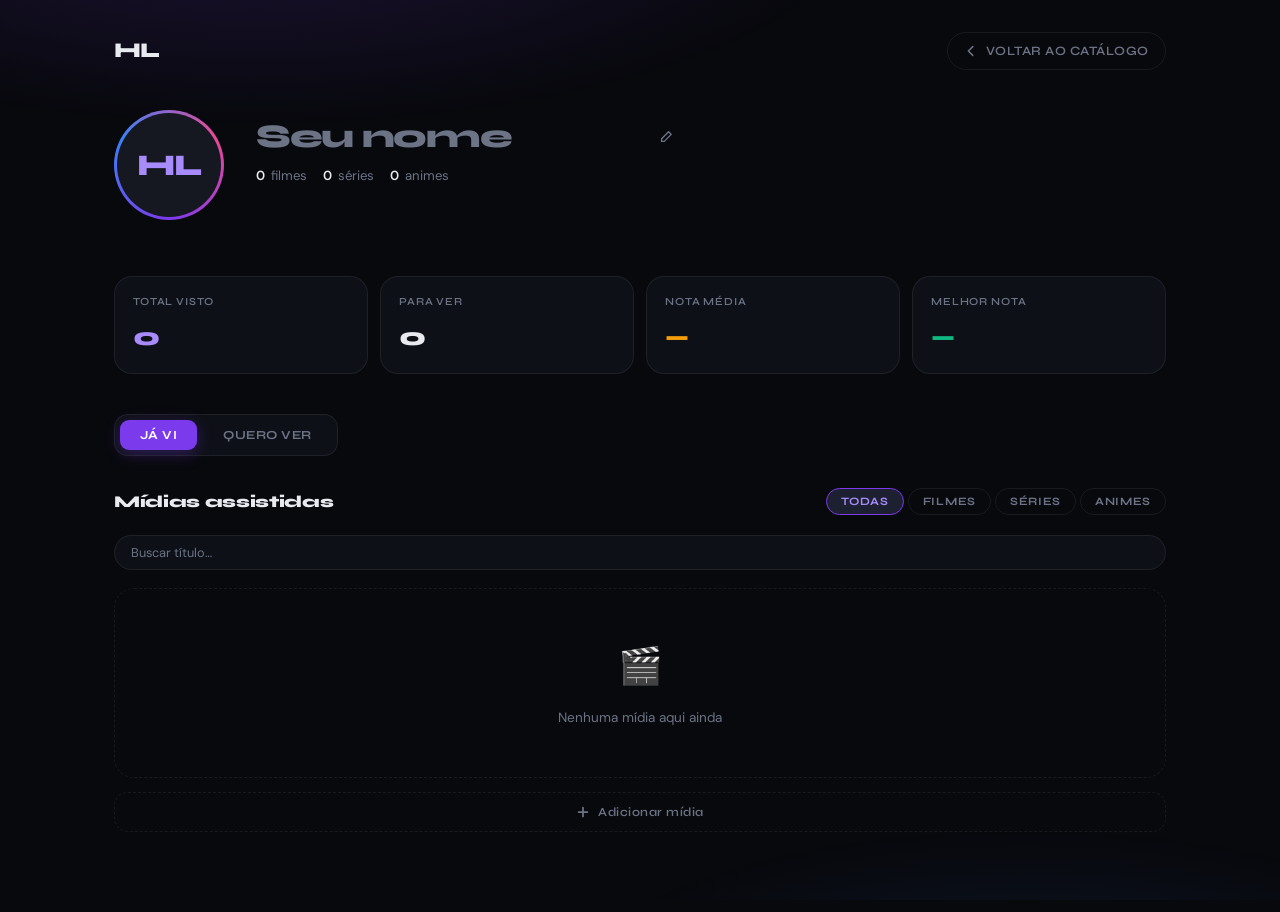
<file: profile.html>
<!doctype html>
<html lang="pt-BR">
<head>
  <meta charset="utf-8" />
  <meta name="viewport" content="width=device-width, initial-scale=1" />
  <meta name="color-scheme" content="dark light" />
  <title>HiperList — Perfil</title>
  <link href="https://fonts.googleapis.com/css2?family=Syne:wght@400;600;700;800&family=DM+Sans:ital,wght@0,300;0,400;0,500;1,300&display=swap" rel="stylesheet">
  <style>
    :root {
      --bg: #08090d;
      --surface: #0e1017;
      --surface-2: #151820;
      --surface-3: #1c2030;
      --border: rgba(255,255,255,.07);
      --border-hover: rgba(255,255,255,.14);
      --text: #e8eaf0;
      --muted: #6b7385;
      --accent: #7c3aed;
      --accent-2: #a78bfa;
      --accent-glow: rgba(124,58,237,.35);
      --gold: #f59e0b;
      --green: #10b981;
      --red: #ef4444;
      --blue: #3b82f6;
      --pink: #ec4899;
      --font-display: 'Syne', sans-serif;
      --font-body: 'DM Sans', sans-serif;
    }

    * { box-sizing: border-box; margin: 0; padding: 0; }

    html, body {
      min-height: 100%;
      background: var(--bg);
      color: var(--text);
      font-family: var(--font-body);
      font-size: 15px;
      line-height: 1.6;
    }

    body::before {
      content: '';
      position: fixed;
      inset: 0;
      background:
        radial-gradient(ellipse 80% 40% at 20% -10%, rgba(124,58,237,.18) 0%, transparent 60%),
        radial-gradient(ellipse 60% 30% at 80% 110%, rgba(59,130,246,.1) 0%, transparent 60%);
      pointer-events: none;
      z-index: 0;
    }

    .app {
      position: relative;
      z-index: 1;
      max-width: 1100px;
      margin: 0 auto;
      padding: 32px 24px 80px;
    }

    /* ─── NAV ─── */
    .top-nav {
      display: flex;
      align-items: center;
      justify-content: space-between;
      margin-bottom: 40px;
    }

    .nav-logo {
      font-family: var(--font-display);
      font-weight: 800;
      font-size: 1.4rem;
      letter-spacing: -.04em;
      color: var(--text);
      text-decoration: none;
    }

    .btn-back {
      display: flex;
      align-items: center;
      gap: 8px;
      font-family: var(--font-display);
      font-weight: 600;
      font-size: .85rem;
      letter-spacing: .04em;
      text-transform: uppercase;
      color: var(--muted);
      background: none;
      border: 1px solid var(--border);
      border-radius: 999px;
      padding: 8px 16px;
      cursor: pointer;
      transition: all .2s;
      text-decoration: none;
    }
    .btn-back:hover {
      color: var(--text);
      border-color: var(--border-hover);
      background: var(--surface-2);
    }
    .btn-back svg { width: 14px; height: 14px; }

    /* ─── PROFILE HEADER ─── */
    .profile-header {
      display: flex;
      gap: 32px;
      align-items: flex-start;
      margin-bottom: 56px;
      flex-wrap: wrap;
    }

    .avatar-wrap {
      position: relative;
      flex-shrink: 0;
    }

    .avatar-ring {
      width: 110px;
      height: 110px;
      border-radius: 50%;
      padding: 3px;
      background: conic-gradient(from 180deg, var(--accent), var(--blue), var(--pink), var(--accent));
      cursor: pointer;
    }

    .avatar-inner {
      width: 100%;
      height: 100%;
      border-radius: 50%;
      background: var(--surface-2);
      overflow: hidden;
      display: flex;
      align-items: center;
      justify-content: center;
      position: relative;
    }

    .avatar-inner img {
      width: 100%;
      height: 100%;
      object-fit: cover;
      display: block;
    }

    .avatar-placeholder {
      font-family: var(--font-display);
      font-weight: 800;
      font-size: 2rem;
      color: var(--accent-2);
      letter-spacing: -.04em;
    }

    .avatar-overlay {
      position: absolute;
      inset: 0;
      border-radius: 50%;
      background: rgba(0,0,0,.6);
      display: flex;
      align-items: center;
      justify-content: center;
      opacity: 0;
      transition: opacity .2s;
      font-size: .72rem;
      font-family: var(--font-display);
      font-weight: 600;
      color: #fff;
      text-align: center;
      padding: 10px;
    }
    .avatar-ring:hover .avatar-overlay { opacity: 1; }

    .avatar-upload { display: none; }

    .profile-info { flex: 1; min-width: 220px; padding-top: 8px; }

    .profile-name-wrap {
      display: flex;
      align-items: center;
      gap: 12px;
      margin-bottom: 4px;
    }

    .profile-name {
      font-family: var(--font-display);
      font-weight: 800;
      font-size: clamp(1.6rem, 3vw, 2.2rem);
      letter-spacing: -.04em;
      line-height: 1.1;
      color: var(--text);
      background: none;
      border: none;
      outline: none;
      cursor: text;
      width: auto;
      min-width: 80px;
      max-width: 100%;
    }

    .profile-name::placeholder { color: var(--muted); }

    .btn-edit-name {
      background: none;
      border: none;
      color: var(--muted);
      cursor: pointer;
      padding: 4px;
      border-radius: 6px;
      display: flex;
      align-items: center;
      transition: color .2s;
    }
    .btn-edit-name:hover { color: var(--accent-2); }
    .btn-edit-name svg { width: 14px; height: 14px; }

    .profile-meta {
      color: var(--muted);
      font-size: .88rem;
      display: flex;
      flex-wrap: wrap;
      gap: 16px;
      margin-top: 10px;
    }

    .meta-stat { display: flex; align-items: center; gap: 6px; }
    .meta-stat strong { color: var(--text); font-weight: 600; }

    /* ─── STATS ROW ─── */
    .stats-row {
      display: grid;
      grid-template-columns: repeat(auto-fit, minmax(130px, 1fr));
      gap: 12px;
      margin-bottom: 40px;
    }

    .stat-card {
      background: var(--surface);
      border: 1px solid var(--border);
      border-radius: 18px;
      padding: 16px 18px;
      transition: border-color .2s;
    }
    .stat-card:hover { border-color: var(--border-hover); }

    .stat-label {
      font-size: .72rem;
      font-family: var(--font-display);
      font-weight: 600;
      letter-spacing: .08em;
      text-transform: uppercase;
      color: var(--muted);
      margin-bottom: 6px;
    }

    .stat-value {
      font-family: var(--font-display);
      font-weight: 800;
      font-size: 1.7rem;
      letter-spacing: -.04em;
      color: var(--text);
    }

    .stat-value.gold { color: var(--gold); }
    .stat-value.purple { color: var(--accent-2); }
    .stat-value.green { color: var(--green); }

    /* ─── MAIN TABS ─── */
    .main-tabs {
      display: flex;
      gap: 6px;
      margin-bottom: 32px;
      background: var(--surface);
      border: 1px solid var(--border);
      border-radius: 14px;
      padding: 5px;
      width: fit-content;
    }

    .main-tab {
      font-family: var(--font-display);
      font-weight: 700;
      font-size: .82rem;
      letter-spacing: .04em;
      text-transform: uppercase;
      padding: 8px 20px;
      border-radius: 9px;
      border: none;
      background: none;
      color: var(--muted);
      cursor: pointer;
      transition: all .2s;
    }
    .main-tab.active {
      background: var(--accent);
      color: #fff;
      box-shadow: 0 4px 16px rgba(124,58,237,.3);
    }
    .main-tab:not(.active):hover { color: var(--text); background: var(--surface-2); }

    /* ─── SECTION HEADER ─── */
    .section-header {
      display: flex;
      align-items: center;
      justify-content: space-between;
      margin-bottom: 20px;
      flex-wrap: wrap;
      gap: 12px;
    }

    .section-title {
      font-family: var(--font-display);
      font-weight: 800;
      font-size: 1.1rem;
      letter-spacing: -.02em;
    }

    .media-sub-tabs {
      display: flex;
      gap: 4px;
    }

    .sub-tab {
      font-family: var(--font-display);
      font-weight: 700;
      font-size: .75rem;
      letter-spacing: .06em;
      text-transform: uppercase;
      padding: 6px 14px;
      border-radius: 999px;
      border: 1px solid var(--border);
      background: none;
      color: var(--muted);
      cursor: pointer;
      transition: all .2s;
    }
    .sub-tab.active {
      background: var(--surface-3);
      border-color: var(--accent);
      color: var(--accent-2);
    }
    .sub-tab:not(.active):hover { color: var(--text); border-color: var(--border-hover); }

    /* ─── MEDIA PANELS ─── */
    .panel { display: none; }
    .panel.active { display: block; }

    /* ─── EMPTY STATE ─── */
    .empty-state {
      border: 1px dashed var(--border);
      border-radius: 20px;
      padding: 48px 24px;
      text-align: center;
      color: var(--muted);
    }

    .empty-icon { font-size: 2.4rem; margin-bottom: 12px; }
    .empty-text { font-size: .9rem; }

    /* ─── MEDIA GRID ─── */
    .media-grid {
      display: grid;
      grid-template-columns: repeat(auto-fill, minmax(280px, 1fr));
      gap: 14px;
    }

    /* ─── MEDIA CARD ─── */
    .media-card {
      background: var(--surface);
      border: 1px solid var(--border);
      border-radius: 18px;
      padding: 18px;
      position: relative;
      transition: border-color .2s, transform .15s;
      cursor: default;
    }
    .media-card:hover {
      border-color: var(--border-hover);
      transform: translateY(-1px);
    }

    .card-top {
      display: flex;
      justify-content: space-between;
      align-items: flex-start;
      gap: 10px;
      margin-bottom: 10px;
    }

    .card-title {
      font-family: var(--font-display);
      font-weight: 700;
      font-size: .95rem;
      letter-spacing: -.02em;
      line-height: 1.3;
      flex: 1;
    }

    .card-actions {
      display: flex;
      gap: 4px;
      flex-shrink: 0;
    }

    .btn-icon {
      background: none;
      border: 1px solid var(--border);
      color: var(--muted);
      padding: 5px;
      border-radius: 8px;
      cursor: pointer;
      display: flex;
      align-items: center;
      justify-content: center;
      transition: all .2s;
    }
    .btn-icon:hover { border-color: var(--border-hover); color: var(--text); background: var(--surface-2); }
    .btn-icon.danger:hover { border-color: var(--red); color: var(--red); }
    .btn-icon svg { width: 13px; height: 13px; }

    .card-meta {
      font-size: .78rem;
      color: var(--muted);
      display: flex;
      flex-wrap: wrap;
      gap: 6px;
      margin-bottom: 10px;
    }

    .card-tag {
      background: var(--surface-2);
      border: 1px solid var(--border);
      border-radius: 999px;
      padding: 2px 8px;
      font-size: .72rem;
      font-family: var(--font-display);
      font-weight: 600;
    }

    .card-tag.film { border-color: rgba(245,158,11,.3); color: var(--gold); }
    .card-tag.serie { border-color: rgba(59,130,246,.3); color: var(--blue); }
    .card-tag.anime { border-color: rgba(236,72,153,.3); color: var(--pink); }

    .card-score {
      display: flex;
      align-items: center;
      gap: 6px;
      margin-top: 10px;
    }

    .score-badge {
      font-family: var(--font-display);
      font-weight: 800;
      font-size: 1.1rem;
      letter-spacing: -.03em;
      min-width: 44px;
      height: 36px;
      display: flex;
      align-items: center;
      justify-content: center;
      border-radius: 10px;
      background: var(--surface-2);
      border: 1px solid var(--border);
    }

    .score-badge.high { background: rgba(16,185,129,.15); border-color: rgba(16,185,129,.3); color: var(--green); }
    .score-badge.mid { background: rgba(245,158,11,.12); border-color: rgba(245,158,11,.25); color: var(--gold); }
    .score-badge.low { background: rgba(239,68,68,.12); border-color: rgba(239,68,68,.25); color: var(--red); }
    .score-badge.none { color: var(--muted); }

    .score-stars { display: flex; gap: 2px; }
    .star { font-size: .85rem; }
    .star.filled { color: var(--gold); }
    .star.empty { color: var(--surface-3); }

    .card-dates {
      margin-top: 8px;
      font-size: .76rem;
      color: var(--muted);
      display: flex;
      gap: 10px;
      flex-wrap: wrap;
    }

    .date-item { display: flex; align-items: center; gap: 4px; }
    .date-item svg { width: 11px; height: 11px; opacity: .6; }

    /* ─── ADD BUTTON ─── */
    .btn-add {
      width: 100%;
      padding: 12px;
      background: none;
      border: 1px dashed var(--border);
      border-radius: 14px;
      color: var(--muted);
      font-family: var(--font-display);
      font-weight: 600;
      font-size: .82rem;
      letter-spacing: .04em;
      cursor: pointer;
      transition: all .2s;
      display: flex;
      align-items: center;
      justify-content: center;
      gap: 8px;
      margin-top: 14px;
    }
    .btn-add:hover {
      border-color: var(--accent);
      color: var(--accent-2);
      background: rgba(124,58,237,.06);
    }

    /* ─── MODAL ─── */
    .modal-overlay {
      position: fixed;
      inset: 0;
      background: rgba(0,0,0,.7);
      backdrop-filter: blur(8px);
      z-index: 100;
      display: none;
      align-items: center;
      justify-content: center;
      padding: 20px;
    }
    .modal-overlay.open { display: flex; }

    .modal {
      background: var(--surface);
      border: 1px solid var(--border-hover);
      border-radius: 24px;
      width: 100%;
      max-width: 520px;
      max-height: 90vh;
      overflow-y: auto;
      padding: 28px;
      position: relative;
      box-shadow: 0 40px 80px rgba(0,0,0,.5);
    }

    .modal-title {
      font-family: var(--font-display);
      font-weight: 800;
      font-size: 1.2rem;
      letter-spacing: -.03em;
      margin-bottom: 24px;
    }

    .modal-close {
      position: absolute;
      top: 18px;
      right: 18px;
      background: var(--surface-2);
      border: 1px solid var(--border);
      border-radius: 50%;
      width: 32px;
      height: 32px;
      display: flex;
      align-items: center;
      justify-content: center;
      cursor: pointer;
      color: var(--muted);
      transition: all .2s;
    }
    .modal-close:hover { color: var(--text); border-color: var(--border-hover); }
    .modal-close svg { width: 14px; height: 14px; }

    /* ─── FORM ELEMENTS ─── */
    .form-group { margin-bottom: 18px; }

    .form-label {
      display: block;
      font-family: var(--font-display);
      font-weight: 700;
      font-size: .75rem;
      letter-spacing: .06em;
      text-transform: uppercase;
      color: var(--muted);
      margin-bottom: 8px;
    }

    .form-input,
    .form-select,
    .form-textarea {
      width: 100%;
      background: var(--surface-2);
      border: 1px solid var(--border);
      border-radius: 12px;
      padding: 10px 14px;
      color: var(--text);
      font-family: var(--font-body);
      font-size: .9rem;
      outline: none;
      transition: border-color .2s;
    }
    .form-input:focus,
    .form-select:focus,
    .form-textarea:focus { border-color: var(--accent); }

    .form-select { cursor: pointer; }
    .form-select option { background: var(--surface-2); }

    .form-textarea { resize: vertical; min-height: 80px; }

    .form-row {
      display: grid;
      grid-template-columns: 1fr 1fr;
      gap: 12px;
    }

    /* ─── RATING SECTION ─── */
    .rating-section { margin-bottom: 20px; }

    .rating-title {
      font-family: var(--font-display);
      font-weight: 700;
      font-size: .75rem;
      letter-spacing: .06em;
      text-transform: uppercase;
      color: var(--muted);
      margin-bottom: 14px;
      display: flex;
      align-items: center;
      justify-content: space-between;
    }

    .final-score-badge {
      font-family: var(--font-display);
      font-weight: 800;
      font-size: 1rem;
      padding: 4px 12px;
      border-radius: 999px;
      background: var(--surface-3);
      border: 1px solid var(--border);
      color: var(--text);
    }

    .criteria-list { display: flex; flex-direction: column; gap: 10px; }

    .criterion-row {
      display: grid;
      grid-template-columns: 1fr auto 90px;
      align-items: center;
      gap: 12px;
    }

    .criterion-name {
      font-size: .85rem;
      color: var(--text);
    }

    .criterion-score-display {
      font-family: var(--font-display);
      font-weight: 700;
      font-size: .85rem;
      min-width: 28px;
      text-align: right;
      color: var(--accent-2);
    }

    input[type="range"] {
      -webkit-appearance: none;
      width: 100%;
      height: 4px;
      background: var(--surface-3);
      border-radius: 99px;
      outline: none;
      cursor: pointer;
    }
    input[type="range"]::-webkit-slider-thumb {
      -webkit-appearance: none;
      width: 14px;
      height: 14px;
      border-radius: 50%;
      background: var(--accent);
      cursor: pointer;
      box-shadow: 0 0 8px var(--accent-glow);
    }
    input[type="range"]::-moz-range-thumb {
      width: 14px;
      height: 14px;
      border-radius: 50%;
      background: var(--accent);
      cursor: pointer;
      border: none;
    }

    /* ─── DIVIDER ─── */
    .divider {
      height: 1px;
      background: var(--border);
      margin: 20px 0;
    }

    /* ─── SUBMIT ROW ─── */
    .submit-row {
      display: flex;
      gap: 10px;
      justify-content: flex-end;
      margin-top: 24px;
    }

    .btn-cancel {
      background: none;
      border: 1px solid var(--border);
      border-radius: 12px;
      color: var(--muted);
      font-family: var(--font-display);
      font-weight: 600;
      font-size: .85rem;
      padding: 10px 20px;
      cursor: pointer;
      transition: all .2s;
    }
    .btn-cancel:hover { border-color: var(--border-hover); color: var(--text); }

    .btn-save {
      background: linear-gradient(135deg, var(--accent), var(--accent-2));
      border: none;
      border-radius: 12px;
      color: #fff;
      font-family: var(--font-display);
      font-weight: 700;
      font-size: .85rem;
      padding: 10px 24px;
      cursor: pointer;
      box-shadow: 0 6px 20px rgba(124,58,237,.3);
      transition: all .2s;
    }
    .btn-save:hover { transform: translateY(-1px); box-shadow: 0 8px 24px rgba(124,58,237,.4); }

    /* ─── SEARCH / FILTER ─── */
    .list-controls {
      display: flex;
      gap: 10px;
      margin-bottom: 18px;
      flex-wrap: wrap;
      align-items: center;
    }

    .search-input {
      flex: 1;
      min-width: 200px;
      background: var(--surface);
      border: 1px solid var(--border);
      border-radius: 999px;
      padding: 8px 16px;
      color: var(--text);
      font-family: var(--font-body);
      font-size: .85rem;
      outline: none;
      transition: border-color .2s;
    }
    .search-input:focus { border-color: var(--accent); }
    .search-input::placeholder { color: var(--muted); }

    /* ─── SCROLLBAR ─── */
    ::-webkit-scrollbar { width: 6px; height: 6px; }
    ::-webkit-scrollbar-track { background: transparent; }
    ::-webkit-scrollbar-thumb { background: var(--surface-3); border-radius: 99px; }

    @media (max-width: 600px) {
      .profile-header { gap: 20px; }
      .form-row { grid-template-columns: 1fr; }
      .criterion-row { grid-template-columns: 1fr auto 80px; }
      .media-grid { grid-template-columns: 1fr; }
    }
  </style>
</head>
<body>
  <div class="app">

    <!-- NAV -->
    <nav class="top-nav">
      <a class="nav-logo" href="./index.html">HL</a>
      <a class="btn-back" href="./index.html">
        <svg viewBox="0 0 16 16" fill="none" stroke="currentColor" stroke-width="1.8">
          <path d="M10 3L5 8l5 5" stroke-linecap="round" stroke-linejoin="round"/>
        </svg>
        Voltar ao catálogo
      </a>
    </nav>

    <!-- PROFILE HEADER -->
    <header class="profile-header">
      <div class="avatar-wrap">
        <div class="avatar-ring" id="avatarRing" title="Clique para trocar foto">
          <div class="avatar-inner" id="avatarInner">
            <span class="avatar-placeholder" id="avatarPlaceholder">HL</span>
            <img id="avatarImg" style="display:none" alt="Foto de perfil"/>
            <div class="avatar-overlay">Trocar foto</div>
          </div>
        </div>
        <input type="file" class="avatar-upload" id="avatarUpload" accept="image/*"/>
      </div>

      <div class="profile-info">
        <div class="profile-name-wrap">
          <input
            class="profile-name"
            id="profileName"
            type="text"
            placeholder="Seu nome"
            value=""
            spellcheck="false"
          />
          <button class="btn-edit-name" title="Editar nome">
            <svg viewBox="0 0 16 16" fill="none" stroke="currentColor" stroke-width="1.6">
              <path d="M11 2l3 3-8 8H3v-3l8-8z" stroke-linecap="round" stroke-linejoin="round"/>
            </svg>
          </button>
        </div>
        <div class="profile-meta" id="profileMeta">
          <span class="meta-stat"><strong id="metaFilmes">0</strong> filmes</span>
          <span class="meta-stat"><strong id="metaSeries">0</strong> séries</span>
          <span class="meta-stat"><strong id="metaAnimes">0</strong> animes</span>
        </div>
      </div>
    </header>

    <!-- STATS -->
    <div class="stats-row" id="statsRow">
      <div class="stat-card">
        <div class="stat-label">Total visto</div>
        <div class="stat-value purple" id="statTotal">0</div>
      </div>
      <div class="stat-card">
        <div class="stat-label">Para ver</div>
        <div class="stat-value" id="statWantlist">0</div>
      </div>
      <div class="stat-card">
        <div class="stat-label">Nota média</div>
        <div class="stat-value gold" id="statAvg">—</div>
      </div>
      <div class="stat-card">
        <div class="stat-label">Melhor nota</div>
        <div class="stat-value green" id="statBest">—</div>
      </div>
    </div>

    <!-- MAIN TABS -->
    <div class="main-tabs">
      <button class="main-tab active" data-tab="watched">Já vi</button>
      <button class="main-tab" data-tab="wantlist">Quero ver</button>
    </div>

    <!-- ── JÁ VI ── -->
    <div class="panel active" id="panel-watched">
      <div class="section-header">
        <div class="section-title">Mídias assistidas</div>
        <div class="media-sub-tabs">
          <button class="sub-tab active" data-sub="all">Todas</button>
          <button class="sub-tab" data-sub="filme">Filmes</button>
          <button class="sub-tab" data-sub="serie">Séries</button>
          <button class="sub-tab" data-sub="anime">Animes</button>
        </div>
      </div>

      <div class="list-controls">
        <input class="search-input" type="search" placeholder="Buscar título…" id="watchedSearch"/>
      </div>

      <div class="media-grid" id="watchedGrid"></div>
      <button class="btn-add" id="btnAddWatched">
        <svg width="14" height="14" viewBox="0 0 16 16" fill="none" stroke="currentColor" stroke-width="2">
          <path d="M8 3v10M3 8h10" stroke-linecap="round"/>
        </svg>
        Adicionar mídia
      </button>
    </div>

    <!-- ── QUERO VER ── -->
    <div class="panel" id="panel-wantlist">
      <div class="section-header">
        <div class="section-title">Lista para assistir</div>
        <div class="media-sub-tabs" id="wantSubTabs">
          <button class="sub-tab active" data-sub="all">Todas</button>
          <button class="sub-tab" data-sub="filme">Filmes</button>
          <button class="sub-tab" data-sub="serie">Séries</button>
          <button class="sub-tab" data-sub="anime">Animes</button>
        </div>
      </div>

      <div class="list-controls">
        <input class="search-input" type="search" placeholder="Buscar título…" id="wantSearch"/>
      </div>

      <div class="media-grid" id="wantGrid"></div>
      <button class="btn-add" id="btnAddWant">
        <svg width="14" height="14" viewBox="0 0 16 16" fill="none" stroke="currentColor" stroke-width="2">
          <path d="M8 3v10M3 8h10" stroke-linecap="round"/>
        </svg>
        Adicionar à lista
      </button>
    </div>

  </div><!-- /app -->


  <!-- ══════════ MODAL: ADICIONAR / EDITAR MÍDIA ASSISTIDA ══════════ -->
  <div class="modal-overlay" id="modalWatched">
    <div class="modal">
      <div class="modal-title" id="modalWatchedTitle">Adicionar mídia</div>
      <button class="modal-close" id="closeModalWatched">
        <svg viewBox="0 0 16 16" fill="none" stroke="currentColor" stroke-width="2">
          <path d="M4 4l8 8M12 4l-8 8" stroke-linecap="round"/>
        </svg>
      </button>

      <input type="hidden" id="editWatchedId" value=""/>

      <div class="form-row">
        <div class="form-group">
          <label class="form-label">Título</label>
          <input class="form-input" id="wTitle" placeholder="Nome do título…"/>
        </div>
        <div class="form-group">
          <label class="form-label">Tipo</label>
          <select class="form-select" id="wType">
            <option value="filme">Filme</option>
            <option value="serie">Série</option>
            <option value="anime">Anime</option>
          </select>
        </div>
      </div>

      <div class="form-group">
        <label class="form-label">Ano</label>
        <input class="form-input" id="wYear" type="number" min="1888" max="2099" placeholder="Ex: 2023"/>
      </div>

      <!-- Datas (dinâmicas por tipo) -->
      <div id="dateFieldsFilme" class="form-group">
        <label class="form-label">Data que assistiu</label>
        <input class="form-input" id="wDateFilme" type="date"/>
      </div>

      <div id="dateFieldsSerie" style="display:none">
        <div class="form-row">
          <div class="form-group">
            <label class="form-label">Comecei em</label>
            <input class="form-input" id="wDateStart" type="date"/>
          </div>
          <div class="form-group">
            <label class="form-label">Terminei em</label>
            <input class="form-input" id="wDateEnd" type="date"/>
          </div>
        </div>
      </div>

      <div class="divider"></div>

      <!-- AVALIAÇÃO -->
      <div class="rating-section">
        <div class="rating-title">
          <span>Avaliação</span>
          <span class="final-score-badge" id="finalScoreBadge">— / 10</span>
        </div>
        <div class="criteria-list" id="criteriaList">
          <!-- preenchido via JS conforme tipo -->
        </div>
      </div>

      <div class="form-group">
        <label class="form-label">Notas pessoais</label>
        <textarea class="form-textarea" id="wNotes" placeholder="Impressões, spoilers, o que sentiu…"></textarea>
      </div>

      <div class="submit-row">
        <button class="btn-cancel" id="cancelModalWatched">Cancelar</button>
        <button class="btn-save" id="saveWatched">Salvar</button>
      </div>
    </div>
  </div>

  <!-- ══════════ MODAL: ADICIONAR / EDITAR QUERO VER ══════════ -->
  <div class="modal-overlay" id="modalWant">
    <div class="modal">
      <div class="modal-title" id="modalWantTitle">Adicionar à lista</div>
      <button class="modal-close" id="closeModalWant">
        <svg viewBox="0 0 16 16" fill="none" stroke="currentColor" stroke-width="2">
          <path d="M4 4l8 8M12 4l-8 8" stroke-linecap="round"/>
        </svg>
      </button>

      <input type="hidden" id="editWantId" value=""/>

      <div class="form-row">
        <div class="form-group">
          <label class="form-label">Título</label>
          <input class="form-input" id="wtTitle" placeholder="Nome do título…"/>
        </div>
        <div class="form-group">
          <label class="form-label">Tipo</label>
          <select class="form-select" id="wtType">
            <option value="filme">Filme</option>
            <option value="serie">Série</option>
            <option value="anime">Anime</option>
          </select>
        </div>
      </div>

      <div class="form-row">
        <div class="form-group">
          <label class="form-label">Ano</label>
          <input class="form-input" id="wtYear" type="number" min="1888" max="2099" placeholder="Ex: 2024"/>
        </div>
        <div class="form-group">
          <label class="form-label">Prioridade</label>
          <select class="form-select" id="wtPriority">
            <option value="alta">🔴 Alta</option>
            <option value="media" selected>🟡 Média</option>
            <option value="baixa">🟢 Baixa</option>
          </select>
        </div>
      </div>

      <div class="form-group">
        <label class="form-label">Motivo / anotação</label>
        <textarea class="form-textarea" id="wtNotes" placeholder="Por que quer assistir?"></textarea>
      </div>

      <div class="submit-row">
        <button class="btn-cancel" id="cancelModalWant">Cancelar</button>
        <button class="btn-save" id="saveWant">Salvar</button>
      </div>
    </div>
  </div>


  <script>
  // ────────────────────────────────────────────
  //  STATE + PERSISTENCE
  // ────────────────────────────────────────────
  const STORAGE_KEYS = {
    profile: 'hl_profile_v1',
    watched: 'hl_watched_v1',
    wantlist: 'hl_wantlist_v1',
    avatar: 'hl_avatar_v1',
  };

  function load(key, fallback) {
    try { return JSON.parse(localStorage.getItem(key)) ?? fallback; } catch { return fallback; }
  }
  function save(key, val) {
    try { localStorage.setItem(key, JSON.stringify(val)); } catch {}
  }

  const state = {
    profile: load(STORAGE_KEYS.profile, { name: '' }),
    watched: load(STORAGE_KEYS.watched, []),
    wantlist: load(STORAGE_KEYS.wantlist, []),
    watchedFilter: 'all',
    wantFilter: 'all',
    currentMainTab: 'watched',
  };

  function genId() { return Date.now().toString(36) + Math.random().toString(36).slice(2,6); }

  // ────────────────────────────────────────────
  //  CRITERIA per media type
  // ────────────────────────────────────────────
  const CRITERIA = {
    filme: [
      { key: 'roteiro',     label: 'Roteiro & narrativa'    },
      { key: 'direcao',     label: 'Direção & estética'     },
      { key: 'atuacao',     label: 'Atuações'               },
      { key: 'trilha',      label: 'Trilha sonora'          },
      { key: 'impacto',     label: 'Impacto emocional'      },
    ],
    serie: [
      { key: 'roteiro',     label: 'Roteiro & coerência'    },
      { key: 'personagens', label: 'Personagens & arcos'    },
      { key: 'ritmo',       label: 'Ritmo & pacing'         },
      { key: 'atuacao',     label: 'Atuações'               },
      { key: 'vicio',       label: 'Fator viciante'         },
    ],
    anime: [
      { key: 'historia',    label: 'História & roteiro'     },
      { key: 'personagens', label: 'Personagens'            },
      { key: 'animacao',    label: 'Animação & arte'        },
      { key: 'trilha',      label: 'Trilha / OST'           },
      { key: 'emocao',      label: 'Impacto emocional'      },
    ],
  };

  function calcScore(ratings) {
    const vals = Object.values(ratings).map(Number).filter(v => !isNaN(v));
    if (!vals.length) return null;
    return (vals.reduce((a, b) => a + b, 0) / vals.length).toFixed(1);
  }

  function scoreClass(s) {
    if (s === null) return 'none';
    if (s >= 8) return 'high';
    if (s >= 5) return 'mid';
    return 'low';
  }

  // ────────────────────────────────────────────
  //  AVATAR
  // ────────────────────────────────────────────
  const avatarRing   = document.getElementById('avatarRing');
  const avatarUpload = document.getElementById('avatarUpload');
  const avatarImg    = document.getElementById('avatarImg');
  const avatarPH     = document.getElementById('avatarPlaceholder');

  function loadAvatar() {
    const src = localStorage.getItem(STORAGE_KEYS.avatar);
    if (src) { avatarImg.src = src; avatarImg.style.display = ''; avatarPH.style.display = 'none'; }
  }

  avatarRing.addEventListener('click', () => avatarUpload.click());
  avatarUpload.addEventListener('change', e => {
    const file = e.target.files[0];
    if (!file) return;
    const reader = new FileReader();
    reader.onload = ev => {
      const src = ev.target.result;
      avatarImg.src = src;
      avatarImg.style.display = '';
      avatarPH.style.display = 'none';
      try { localStorage.setItem(STORAGE_KEYS.avatar, src); } catch {}
    };
    reader.readAsDataURL(file);
  });

  // ────────────────────────────────────────────
  //  PROFILE NAME
  // ────────────────────────────────────────────
  const profileNameEl = document.getElementById('profileName');
  profileNameEl.value = state.profile.name;
  profileNameEl.addEventListener('input', () => {
    state.profile.name = profileNameEl.value;
    save(STORAGE_KEYS.profile, state.profile);
    updateAvatarPlaceholder();
  });

  function updateAvatarPlaceholder() {
    const n = state.profile.name.trim();
    avatarPH.textContent = n ? n.slice(0,2).toUpperCase() : 'HL';
  }
  updateAvatarPlaceholder();

  // ────────────────────────────────────────────
  //  MAIN TABS
  // ────────────────────────────────────────────
  document.querySelectorAll('.main-tab').forEach(btn => {
    btn.addEventListener('click', () => {
      document.querySelectorAll('.main-tab').forEach(b => b.classList.remove('active'));
      document.querySelectorAll('.panel').forEach(p => p.classList.remove('active'));
      btn.classList.add('active');
      const tab = btn.dataset.tab;
      state.currentMainTab = tab;
      document.getElementById(`panel-${tab}`).classList.add('active');
    });
  });

  // ────────────────────────────────────────────
  //  SUB TABS
  // ────────────────────────────────────────────
  function setupSubTabs(containerSelector, onFilter) {
    document.querySelectorAll(`${containerSelector} .sub-tab`).forEach(btn => {
      btn.addEventListener('click', () => {
        document.querySelectorAll(`${containerSelector} .sub-tab`).forEach(b => b.classList.remove('active'));
        btn.classList.add('active');
        onFilter(btn.dataset.sub);
      });
    });
  }

  setupSubTabs('#panel-watched', sub => {
    state.watchedFilter = sub;
    renderWatched();
  });

  setupSubTabs('#panel-wantlist', sub => {
    state.wantFilter = sub;
    renderWant();
  });

  // ────────────────────────────────────────────
  //  SEARCH
  // ────────────────────────────────────────────
  document.getElementById('watchedSearch').addEventListener('input', renderWatched);
  document.getElementById('wantSearch').addEventListener('input', renderWant);

  // ────────────────────────────────────────────
  //  RENDER: WATCHED
  // ────────────────────────────────────────────
  function renderWatched() {
    const grid  = document.getElementById('watchedGrid');
    const q     = document.getElementById('watchedSearch').value.toLowerCase();
    const items = state.watched.filter(i =>
      (state.watchedFilter === 'all' || i.type === state.watchedFilter) &&
      (!q || i.title.toLowerCase().includes(q))
    );
    grid.innerHTML = items.length ? items.map(cardWatched).join('') : emptyState('Nenhuma mídia aqui ainda', '🎬');
    updateStats();
    bindCardActions(grid, 'watched');
  }

  function cardWatched(item) {
    const score = calcScore(item.ratings || {});
    const sc    = scoreClass(score);
    const type  = item.type;
    const tagLabel = type === 'filme' ? 'Filme' : type === 'serie' ? 'Série' : 'Anime';

    let datesHtml = '';
    if (type === 'filme' && item.dateWatched) {
      datesHtml = `<div class="card-dates"><span class="date-item">${calSvg()} ${fmt(item.dateWatched)}</span></div>`;
    } else if ((type === 'serie' || type === 'anime') && (item.dateStart || item.dateEnd)) {
      const s = item.dateStart ? `${calSvg()} Início: ${fmt(item.dateStart)}` : '';
      const e = item.dateEnd   ? `${calSvg()} Fim: ${fmt(item.dateEnd)}`     : '';
      datesHtml = `<div class="card-dates">${[s,e].filter(Boolean).map(x=>`<span class="date-item">${x}</span>`).join('')}</div>`;
    }

    return `
      <div class="media-card" data-id="${item.id}">
        <div class="card-top">
          <div class="card-title">${esc(item.title)}</div>
          <div class="card-actions">
            <button class="btn-icon" data-action="edit" title="Editar">${editSvg()}</button>
            <button class="btn-icon danger" data-action="delete" title="Remover">${trashSvg()}</button>
          </div>
        </div>
        <div class="card-meta">
          <span class="card-tag ${type}">${tagLabel}</span>
          ${item.year ? `<span>${item.year}</span>` : ''}
        </div>
        <div class="card-score">
          <div class="score-badge ${sc}">${score !== null ? score : '—'}</div>
          ${score !== null ? starsHtml(+score) : ''}
        </div>
        ${datesHtml}
        ${item.notes ? `<div class="card-dates" style="margin-top:8px;color:var(--muted);font-size:.8rem;line-height:1.4;">${esc(item.notes).slice(0,100)}${item.notes.length>100?'…':''}</div>` : ''}
      </div>
    `;
  }

  // ────────────────────────────────────────────
  //  RENDER: WANTLIST
  // ────────────────────────────────────────────
  function renderWant() {
    const grid  = document.getElementById('wantGrid');
    const q     = document.getElementById('wantSearch').value.toLowerCase();
    const items = state.wantlist.filter(i =>
      (state.wantFilter === 'all' || i.type === state.wantFilter) &&
      (!q || i.title.toLowerCase().includes(q))
    );
    grid.innerHTML = items.length ? items.map(cardWant).join('') : emptyState('Lista vazia — adicione títulos!', '📋');
    updateStats();
    bindCardActions(grid, 'wantlist');
  }

  function cardWant(item) {
    const type = item.type;
    const tagLabel = type === 'filme' ? 'Filme' : type === 'serie' ? 'Série' : 'Anime';
    const prioMap = { alta:'🔴 Alta', media:'🟡 Média', baixa:'🟢 Baixa' };
    return `
      <div class="media-card" data-id="${item.id}">
        <div class="card-top">
          <div class="card-title">${esc(item.title)}</div>
          <div class="card-actions">
            <button class="btn-icon" data-action="edit" title="Editar">${editSvg()}</button>
            <button class="btn-icon danger" data-action="delete" title="Remover">${trashSvg()}</button>
          </div>
        </div>
        <div class="card-meta">
          <span class="card-tag ${type}">${tagLabel}</span>
          ${item.year ? `<span>${item.year}</span>` : ''}
          <span style="font-size:.75rem;">${prioMap[item.priority] || ''}</span>
        </div>
        ${item.notes ? `<div class="card-dates" style="margin-top:8px;color:var(--muted);font-size:.8rem;line-height:1.4;">${esc(item.notes).slice(0,100)}${item.notes.length>100?'…':''}</div>` : ''}
      </div>
    `;
  }

  // ────────────────────────────────────────────
  //  BIND CARD ACTIONS
  // ────────────────────────────────────────────
  function bindCardActions(grid, list) {
    grid.querySelectorAll('[data-action]').forEach(btn => {
      btn.addEventListener('click', e => {
        e.stopPropagation();
        const card = btn.closest('.media-card');
        const id   = card.dataset.id;
        if (btn.dataset.action === 'delete') {
          if (!confirm('Remover este título?')) return;
          if (list === 'watched') {
            state.watched = state.watched.filter(i => i.id !== id);
            save(STORAGE_KEYS.watched, state.watched);
            renderWatched();
          } else {
            state.wantlist = state.wantlist.filter(i => i.id !== id);
            save(STORAGE_KEYS.wantlist, state.wantlist);
            renderWant();
          }
        } else if (btn.dataset.action === 'edit') {
          if (list === 'watched') {
            const item = state.watched.find(i => i.id === id);
            if (item) openEditWatched(item);
          } else {
            const item = state.wantlist.find(i => i.id === id);
            if (item) openEditWant(item);
          }
        }
      });
    });
  }

  // ────────────────────────────────────────────
  //  STATS
  // ────────────────────────────────────────────
  function updateStats() {
    const wc = state.watched;
    document.getElementById('statTotal').textContent    = wc.length;
    document.getElementById('statWantlist').textContent = state.wantlist.length;
    document.getElementById('metaFilmes').textContent   = wc.filter(i=>i.type==='filme').length;
    document.getElementById('metaSeries').textContent   = wc.filter(i=>i.type==='serie').length;
    document.getElementById('metaAnimes').textContent   = wc.filter(i=>i.type==='anime').length;

    const scores = wc.map(i => calcScore(i.ratings||{})).filter(s => s !== null).map(Number);
    if (scores.length) {
      const avg = (scores.reduce((a,b)=>a+b,0)/scores.length).toFixed(1);
      const best = Math.max(...scores).toFixed(1);
      document.getElementById('statAvg').textContent  = avg;
      document.getElementById('statBest').textContent = best;
    } else {
      document.getElementById('statAvg').textContent  = '—';
      document.getElementById('statBest').textContent = '—';
    }
  }

  // ────────────────────────────────────────────
  //  MODAL: WATCHED — open/save
  // ────────────────────────────────────────────
  const modalWatched = document.getElementById('modalWatched');

  function openAddWatched() {
    document.getElementById('modalWatchedTitle').textContent = 'Adicionar mídia assistida';
    document.getElementById('editWatchedId').value = '';
    document.getElementById('wTitle').value = '';
    document.getElementById('wType').value  = 'filme';
    document.getElementById('wYear').value  = '';
    document.getElementById('wDateFilme').value = '';
    document.getElementById('wDateStart').value  = '';
    document.getElementById('wDateEnd').value    = '';
    document.getElementById('wNotes').value = '';
    updateDateFields('filme');
    buildCriteria('filme', {});
    modalWatched.classList.add('open');
  }

  function openEditWatched(item) {
    document.getElementById('modalWatchedTitle').textContent = 'Editar mídia';
    document.getElementById('editWatchedId').value = item.id;
    document.getElementById('wTitle').value = item.title || '';
    document.getElementById('wType').value  = item.type  || 'filme';
    document.getElementById('wYear').value  = item.year  || '';
    document.getElementById('wDateFilme').value = item.dateWatched || '';
    document.getElementById('wDateStart').value  = item.dateStart || '';
    document.getElementById('wDateEnd').value    = item.dateEnd   || '';
    document.getElementById('wNotes').value = item.notes || '';
    updateDateFields(item.type);
    buildCriteria(item.type, item.ratings || {});
    modalWatched.classList.add('open');
  }

  document.getElementById('wType').addEventListener('change', e => {
    updateDateFields(e.target.value);
    buildCriteria(e.target.value, {});
  });

  function updateDateFields(type) {
    const isFilme = type === 'filme';
    document.getElementById('dateFieldsFilme').style.display = isFilme ? '' : 'none';
    document.getElementById('dateFieldsSerie').style.display = isFilme ? 'none' : '';
  }

  function buildCriteria(type, existing) {
    const list    = document.getElementById('criteriaList');
    const badge   = document.getElementById('finalScoreBadge');
    const criteria = CRITERIA[type] || CRITERIA.filme;

    list.innerHTML = criteria.map(c => {
      const val = existing[c.key] !== undefined ? existing[c.key] : 7;
      return `
        <div class="criterion-row">
          <span class="criterion-name">${c.label}</span>
          <span class="criterion-score-display" id="disp_${c.key}">${val}</span>
          <input type="range" min="0" max="10" step="0.5"
            value="${val}"
            data-key="${c.key}"
            id="range_${c.key}"
            oninput="document.getElementById('disp_${c.key}').textContent=this.value; updateFinalScore();"
          />
        </div>
      `;
    }).join('');

    updateFinalScore();
  }

  window.updateFinalScore = function() {
    const ranges  = document.querySelectorAll('#criteriaList input[type=range]');
    const ratings = {};
    ranges.forEach(r => { ratings[r.dataset.key] = +r.value; });
    const score = calcScore(ratings);
    const badge = document.getElementById('finalScoreBadge');
    badge.textContent = score !== null ? `${score} / 10` : '— / 10';
    const cl = scoreClass(score);
    badge.style.color = cl === 'high' ? 'var(--green)' : cl === 'mid' ? 'var(--gold)' : cl === 'low' ? 'var(--red)' : 'var(--text)';
  };

  document.getElementById('saveWatched').addEventListener('click', () => {
    const title = document.getElementById('wTitle').value.trim();
    if (!title) { alert('Informe o título.'); return; }

    const type  = document.getElementById('wType').value;
    const year  = document.getElementById('wYear').value;
    const notes = document.getElementById('wNotes').value.trim();

    // collect ratings
    const ranges  = document.querySelectorAll('#criteriaList input[type=range]');
    const ratings = {};
    ranges.forEach(r => { ratings[r.dataset.key] = +r.value; });

    // dates
    const dateWatched = document.getElementById('wDateFilme').value;
    const dateStart   = document.getElementById('wDateStart').value;
    const dateEnd     = document.getElementById('wDateEnd').value;

    const editId = document.getElementById('editWatchedId').value;
    if (editId) {
      const idx = state.watched.findIndex(i => i.id === editId);
      if (idx !== -1) {
        state.watched[idx] = { ...state.watched[idx], title, type, year, ratings, notes, dateWatched, dateStart, dateEnd };
      }
    } else {
      state.watched.push({ id: genId(), title, type, year, ratings, notes, dateWatched, dateStart, dateEnd });
    }

    save(STORAGE_KEYS.watched, state.watched);
    modalWatched.classList.remove('open');
    renderWatched();
  });

  document.getElementById('closeModalWatched').addEventListener('click', () => modalWatched.classList.remove('open'));
  document.getElementById('cancelModalWatched').addEventListener('click', () => modalWatched.classList.remove('open'));
  modalWatched.addEventListener('click', e => { if (e.target === modalWatched) modalWatched.classList.remove('open'); });

  document.getElementById('btnAddWatched').addEventListener('click', openAddWatched);

  // ────────────────────────────────────────────
  //  MODAL: WANTLIST
  // ────────────────────────────────────────────
  const modalWant = document.getElementById('modalWant');

  function openAddWant() {
    document.getElementById('modalWantTitle').textContent = 'Adicionar à lista';
    document.getElementById('editWantId').value = '';
    document.getElementById('wtTitle').value    = '';
    document.getElementById('wtType').value     = 'filme';
    document.getElementById('wtYear').value     = '';
    document.getElementById('wtPriority').value = 'media';
    document.getElementById('wtNotes').value    = '';
    modalWant.classList.add('open');
  }

  function openEditWant(item) {
    document.getElementById('modalWantTitle').textContent = 'Editar item';
    document.getElementById('editWantId').value  = item.id;
    document.getElementById('wtTitle').value     = item.title    || '';
    document.getElementById('wtType').value      = item.type     || 'filme';
    document.getElementById('wtYear').value      = item.year     || '';
    document.getElementById('wtPriority').value  = item.priority || 'media';
    document.getElementById('wtNotes').value     = item.notes    || '';
    modalWant.classList.add('open');
  }

  document.getElementById('saveWant').addEventListener('click', () => {
    const title    = document.getElementById('wtTitle').value.trim();
    if (!title) { alert('Informe o título.'); return; }
    const type     = document.getElementById('wtType').value;
    const year     = document.getElementById('wtYear').value;
    const priority = document.getElementById('wtPriority').value;
    const notes    = document.getElementById('wtNotes').value.trim();

    const editId = document.getElementById('editWantId').value;
    if (editId) {
      const idx = state.wantlist.findIndex(i => i.id === editId);
      if (idx !== -1) state.wantlist[idx] = { ...state.wantlist[idx], title, type, year, priority, notes };
    } else {
      state.wantlist.push({ id: genId(), title, type, year, priority, notes });
    }

    save(STORAGE_KEYS.wantlist, state.wantlist);
    modalWant.classList.remove('open');
    renderWant();
  });

  document.getElementById('closeModalWant').addEventListener('click', () => modalWant.classList.remove('open'));
  document.getElementById('cancelModalWant').addEventListener('click', () => modalWant.classList.remove('open'));
  modalWant.addEventListener('click', e => { if (e.target === modalWant) modalWant.classList.remove('open'); });

  document.getElementById('btnAddWant').addEventListener('click', openAddWant);

  // ────────────────────────────────────────────
  //  HELPERS
  // ────────────────────────────────────────────
  function esc(str) {
    return String(str||'').replace(/&/g,'&amp;').replace(/</g,'&lt;').replace(/>/g,'&gt;').replace(/"/g,'&quot;');
  }

  function fmt(dateStr) {
    if (!dateStr) return '';
    const [y,m,d] = dateStr.split('-');
    return `${d}/${m}/${y}`;
  }

  function starsHtml(score) {
    const full = Math.round(score / 2);
    let h = '<div class="score-stars">';
    for (let i = 1; i <= 5; i++) {
      h += `<span class="star ${i <= full ? 'filled' : 'empty'}">★</span>`;
    }
    return h + '</div>';
  }

  function emptyState(msg, icon) {
    return `<div class="empty-state" style="grid-column:1/-1"><div class="empty-icon">${icon}</div><div class="empty-text">${msg}</div></div>`;
  }

  function calSvg() {
    return `<svg viewBox="0 0 16 16" fill="none" stroke="currentColor" stroke-width="1.6"><rect x="2" y="3" width="12" height="11" rx="2"/><path d="M5 1v4M11 1v4M2 7h12" stroke-linecap="round"/></svg>`;
  }

  function editSvg() {
    return `<svg viewBox="0 0 16 16" fill="none" stroke="currentColor" stroke-width="1.6"><path d="M11 2l3 3-8 8H3v-3l8-8z" stroke-linecap="round" stroke-linejoin="round"/></svg>`;
  }

  function trashSvg() {
    return `<svg viewBox="0 0 16 16" fill="none" stroke="currentColor" stroke-width="1.6"><path d="M3 4h10M6 4V3h4v1M5 4l1 9h4l1-9" stroke-linecap="round" stroke-linejoin="round"/></svg>`;
  }

  // ────────────────────────────────────────────
  //  INIT
  // ────────────────────────────────────────────
  loadAvatar();
  renderWatched();
  renderWant();
  updateStats();
  </script>
</body>
</html>
</file>
